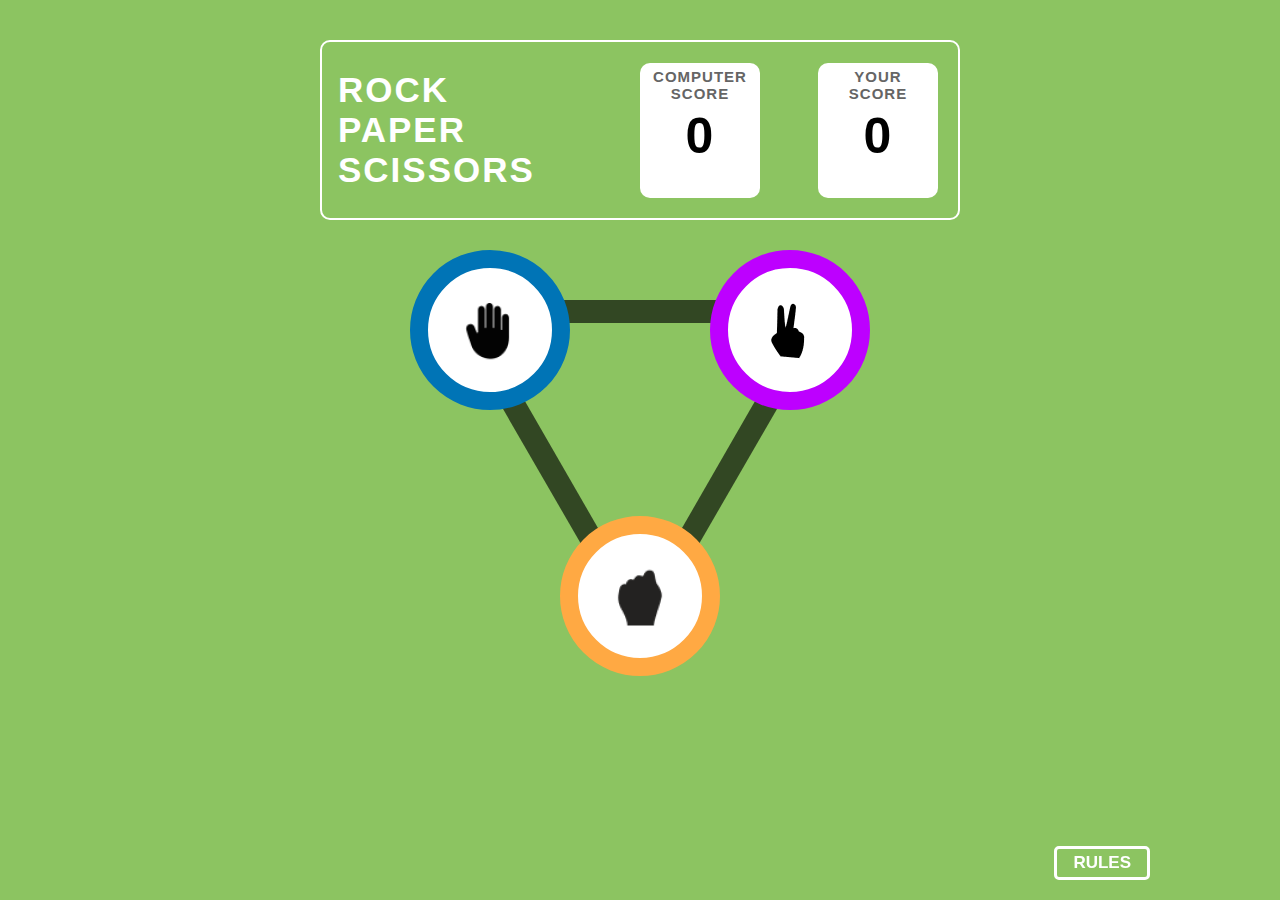
<file: index.html>
<!DOCTYPE html>
<html lang="en">
  <head>
    <meta charset="UTF-8" />
    <meta name="viewport" content="width=device-width, initial-scale=1.0" />
    <link rel="stylesheet" href="index.css" />
    <title>Stone Paper Scissors</title>
  </head>
  <body>
    <div class="score-container">
      <div class="title">
        <p>Rock</p>
        <p>Paper</p>
        <p>Scissors</p>
      </div>
      <div class="score-board">
        <div class="computer-score">
          <p>Computer<br />Score</p>
          <p class="score" id="comp-score">0</p>
        </div>

        <div class="your-score">
          <p>Your<br />Score</p>
          <p class="score" id="user-score">0</p>
        </div>
      </div>
    </div>

    <div class="game-container">
      <div class="choices-container hide-choiceCon">
        <div class="triangle"></div>
        <div class="triangle1"></div>
        <button class="icon rock-icon" id="rock"></button>
        <button class="icon paper-icon" id="paper"></button>
        <button class="icon scissor-icon" id="scissors"></button>
      </div>
      <div class="result-container hide-result">
        <div class="result-generation">
          <div class="result-choice">
            <div id="yourChoice">YOU PICKED</div>
            <div id="compChoice">PC PICKED</div>
          </div>
          <div class="animate">
            <div class="choices your-pick">
              <div class="main one"></div>
              <span id="firstspan" style="--i: 1"></span>
              <span id="firstspan" style="--i: 2"></span>
              <span id="firstspan" style="--i: 3"></span>
              </div>
            <div class="result-box hidden">
              <div id="status"></div>
              <div id="status1">AGAINST PC</div>
              <div>
                <button id="play-btn">Play Again</button>
              </div>
            </div>
            <div class="choices comp-pick">
              <div class="main two"></div>
              <span id="secondspan" style="--i: 1"></span>
              <span id="secondspan" style="--i: 2"></span>
              <span id="secondspan" style="--i: 3"></span>
            </div>
          </div>
        </div>
      </div>
    </div>

    <div class="rules-container">
      <div class="rules hide-ruleCon">
        <div class="cross-btn">
          <button id="cross-btn">&times;</button>
        </div>
        <h1>Game rules</h1>
        <ul>
          <li>
            Rock beats scissors, scissors beat paper, and paper beats rock.
          </li>
          <li>
            Agree ahead of time whether you’ll count off “rock, paper, scissors,
            shoot” or just “rock, paper, scissors.”
          </li>
          <li>
            Use rock, paper, scissors to settle minor decisions or simply play
            to pass the time
          </li>
          <li>
            If both players lay down the same hand, each player lays down
            another hand
          </li>
        </ul>
      </div>
      <div class="rule-button">
        <button id="rule-btn">Rules</button>
      </div>
      <div class="next-page hide-nextBtn">
        <button id="next-btn">
          <a href="/hurray.html">Next</a>
        </button>
      </div>
    </div>

    <script src="app.js"></script>
  </body>
</html>
</file>
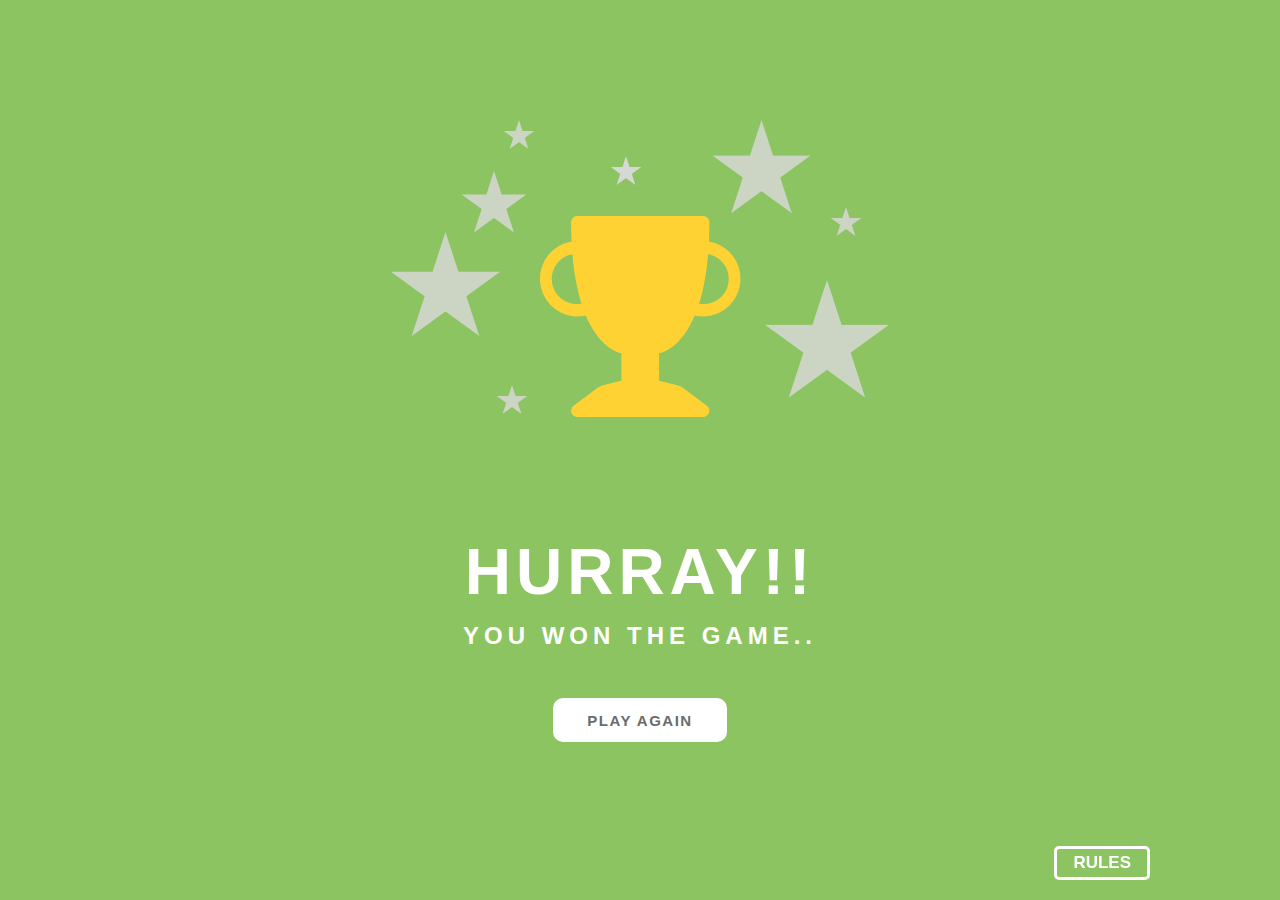
<file: hurray.html>
<!DOCTYPE html>
<html lang="en">
<head>
    <meta charset="UTF-8">
    <meta name="viewport" content="width=device-width, initial-scale=1.0">
    <link rel="stylesheet" href="index.css">
    <title>Final Result</title>
</head>
<body>
    <div class="container">
        <div class="stars">
            <img src="/Icons/stars.png" alt="">
        </div>
        <div class="trophy">
            <img src="Icons/trophy.png" alt="">
        </div>
        <div class="hurray">
            <p id="final-msg1">Hurray!!</p>
            <p id="final-msg2">You won the Game..</p>
            <button id="play-btn"><a href="index.html">play again</a></button>
        </div>
    </div>
    <div class="rules-container">
        <div class="rules hide-ruleCon">
          <div class="cross-btn">
            <button id="cross-btn">&times;</button>
          </div>
          <h1>Game rules</h1>
          <ul>
            <li>
              Rock beats scissors, scissors beat paper, and paper beats rock.
            </li>
            <li>
              Agree ahead of time whether you’ll count off “rock, paper, scissors,
              shoot” or just “rock, paper, scissors.”
            </li>
            <li>
              Use rock, paper, scissors to settle minor decisions or simply play
              to pass the time
            </li>
            <li>
              If both players lay down the same hand, each player lays down
              another hand
            </li>
          </ul>
        </div>
        <div class="rule-button">
          <button id="rule-btn">Rules</button>
        </div>
      </div>
    <script src="app.js"></script>
</body>
</html>
</file>
<file: index.css>
* {
  margin: 0;
  padding: 0;
  box-sizing: border-box;
  font-family: "Roboto", sans-serif;
}
body {
  display: flex;
  align-items: center;
  justify-content: center;
  position: relative;
  background-color: #8cc461;
}
/* Score container */
.score-container {
  display: flex;
  align-self: flex-start;
  align-items: center;
  justify-content: space-between;
  position: absolute;
  top: 40px;
  padding: 0.5rem 1rem;
  width: 100%;
  max-width: 50%;
  height: 20vh;
  border-radius: 10px;
  border: 2px solid white;
}
.title p {
  color: white;
  font-size: 35px;
  text-transform: uppercase;
  letter-spacing: 2px;
  font-weight: 600;
}
.score-board {
  display: flex;
  align-items: center;
  gap: 50px;
}
.computer-score,
.your-score {
  width: 120px;
  text-align: center;
  height: 15vh;
  margin: 0rem 0.25rem;
  border-radius: 10px;
  background-color: white;
}
.computer-score p,
.your-score p {
  margin-top: 5px;
  letter-spacing: 1px;
  font-weight: 600;
  text-transform: uppercase;
  font-size: 15px;
  color: #656565;
}

.computer-score > .score {
  font-size: 50px;
  color: black;
  font-weight: 700;
}
.your-score > .score {
  font-size: 50px;
  color: black;
  font-weight: 700;
}
/* Game container */
.game-container {
  display: flex;
  flex-direction: column;
  align-items: center;
  width: 50%;
  top: 300px;
  position: relative;
}
.choices-container {
  display: flex;
  position: relative;
}
.hide-choiceCon {
  display: block;
}
.triangle {
  width: 0;
  height: 0;
  border-left: 200px solid transparent;
  border-right: 200px solid transparent;
  border-top: 346.4px solid rgba(0, 0, 0, 0.64);
  position: relative;
}

.triangle1 {
  bottom: 13%;
  right: calc(10%);
  align-self: center;
  width: 0;
  height: 0;
  border-left: 160px solid transparent;
  border-right: 160px solid transparent;
  border-top: 278px solid #8cc461;
  position: absolute;
}
button.icon {
  height: 160px;
  width: 160px;
  display: flex;
  justify-content: center;
  align-items: center;
  color: black;
  font-weight: bold;
  border-radius: 50%;
  position: absolute;
  background-color: #fff;
  cursor: pointer;
}
.rock-icon{
  background-image:url("/Icons/rock.png");
  background-repeat: no-repeat;
  background-position: center;
  bottom: -30px;
  left: 30%;
  background-color: #FFA943;
  border: 18px solid #FFA943;
}
.paper-icon{
  background-image:url("/Icons/paper.png");
  background-repeat: no-repeat;
  background-position: center;
  align-self: flex-end;
  top: -50px;
  left: -30px;
  background-color:#0074B6;
  border: 18px solid #0074B6;
}

.scissor-icon{
  background-image: url("/Icons/scissor.png");
  background-repeat: no-repeat;
  background-position: center;
  border: 18px solid #BD00FF;
  background-color: #BD00FF;
  align-self: flex-end;
  top: -50px;
  right: -30px;
}

 
/* Result container */
.result-container {
  display: none;
  width: 100%;
}

.result-generation {
  /* border: 2px solid white; */
  width: 100%;
}

.result-choice {
  display: flex;
  justify-content: space-between;
  /* border: 1px solid white; */
  margin: 10px;
}

#yourChoice{
  color: #FFF;
  font-family: Roboto;
  font-size: 17px;
  font-style: normal;
  font-weight: 600;
  line-height: normal;
  letter-spacing: 1.7px;
  /* border: 1px solid white; */
  margin: 10px 30px;
}
#compChoice{
  color: #FFF;
  font-family: Roboto;
  font-size: 17px;
  font-style: normal;
  font-weight: 600;
  line-height: normal;
  letter-spacing: 1.7px;
  /* border: 1px solid white; */
  margin: 10px 30px;
}
/*RESULT GEN CIRCLE ANIMATION*/
.animate {
  display: flex;
  justify-content: space-between;
  align-items: center;
  height: auto;
  width: auto;
  /* border: 3px solid white; */
  position: relative;

}


.choices {
  width: 150px;
  height: 150px;
  border-radius: 50%;
  background-color: transparent;
  border: 28px solid transparent;
}


.main{
  position: absolute;
  top: 0%;
  border: 28px solid rgb(237, 12, 8);
  width: 150px;
  height: 150px;
  z-index: 1;
  border-radius: 50%;
  background-color: #fff;
  background-image: url("Icons/rock.png");
  background-repeat: no-repeat;
  background-position: center;

}

.result-box.hidden {
  display: none;
  flex-direction: column;
  justify-content: center;
  align-items: center;
  align-self: center;
  /* border: 2px solid white; */
  justify-content: center;
}

.result-box #status {
  color: #FFF;
  text-align: center;
  font-family: Roboto;
  font-size: 39px;
  font-style: normal;
  font-weight: 800;
  line-height: normal;
  letter-spacing: 3.9px;
}

.result-box #status1 {
  margin-top: 10px;
  color: #FFF;
  text-align: center;
  font-family: Roboto;
  font-size: 25px;
  font-style: normal;
  font-weight: 800;
  line-height: normal;
  letter-spacing: 2.5px;
}

#play-btn {
  margin-top: 10px;
  width: 174px;
  height: 44px;
  border-radius: 9px;
  border-color: inherit;
  background: #FFF;
  color: #6B6B6B;
  font-family: Arial, Helvetica, sans-serif;
  font-size: 15px;
  font-style: normal;
  font-weight: 600;
  line-height: normal;
  letter-spacing: 1.5px;
}

.main.two {
  position: absolute;
  top: 0%;
  border: 28px solid rgb(8, 237, 8);
  width: 150px;
  height: 150px;
  z-index: 1;
  border-radius: 50%;
  background-color: #fff;
  background-repeat: no-repeat;
  background-position: center;

}

.main.one {
  left: 0%;
}

.main.two {
  right: 0%;
}

.choices #firstspan {
  position: absolute;
  top: 0%;
  left: 0%;
  width: 150px;
  height: 150px;
  border: 28px solid green;
  background-color: green;
  border-radius: inherit;
  opacity: 0.8;
}

.choices #secondspan {
  position: absolute;
  top: 0%;
  right: 0%;
  width: 150px;
  height: 150px;
  border: 28px solid green;
  background-color: green;
  border-radius: inherit;
  opacity: 0.8;
}

.choices.your-pick.animate #firstspan {
  animation: pulseanimation 4s ease-out infinite;
  animation-delay: calc(0.5s * var(--i));
}

.choices.comp-pick.animate #secondspan {
  animation: pulseanimation 4s ease-out infinite;
  animation-delay: calc(0.5s * var(--i));

}
@keyframes pulseanimation {
  100% {
      opacity: 0;
      transform: scale(2);
  }
}

/* Rules container */
.rules-container {
  position: absolute;
  width: 22vw;
  height: auto;
  right: 2%;
  top: 55%;
 
}
.rules{
    border: 8px solid white;
    padding: 1.5rem;
    border-radius: 18px;
    background-color: #004429;
    color: white;
    
}
.hide-ruleCon{
    display: none;
}
.rules h1 {
  text-align: center;
  text-transform: capitalize;
}

.rules ul li {
  letter-spacing: 1px;
  list-style-type: square;
  margin: 1rem 0rem;
}
.rules ul li::marker{
  color: yellow;
}
/* Rule button */
.rule-button {
  bottom: 20px;
  right: 130px;
  position: fixed;
}
.rule-button button {
  padding: 0.25rem 1rem;
  background-color: transparent;
  color: white;
  border: 3px solid white;
  font-size: 17px;
  font-weight: 600;
  text-transform: uppercase;
  border-radius: 5px;
  cursor: pointer;
 
}
/* Next button */
.next-page{
  bottom: 20px;
  right: 30px;
  position: fixed;
}
.hide-nextBtn{
  display: none;
}
.next-page button{
  padding: 0.25rem 1rem;
  background-color: transparent;
  border: 3px solid white;
  font-size: 17px;
  font-weight: 600;
  text-transform: uppercase;
  border-radius: 5px;
  cursor: pointer;
}
.next-page button a{
  text-decoration: none;
  color: white;
}
/* Cross button */
.cross-btn {
  font-weight: 600;
  border: 4px solid white;
  background-color: red;
  position: absolute;
  right: -15px;
  top: -25px;
  cursor: pointer;
  border-radius: 50%;
  
}
.cross-btn button {
  padding: 3px 10px;
  border-radius: 50%;
  cursor: pointer;
  font-size: 35px;
  border: none;
  color: white;
  background-color: red;
}

/* Hurray page css */
.container {
  height: 60vh;
  position: relative;
  display: flex;
  justify-content: center;
  align-items: center;
  flex-direction: column;
}
.trophy {
  top: 40%;
  position: absolute;
}
.hurray {
  position: absolute;
  top: 100%;
  text-align: center;
}
.hurray p {
  letter-spacing: 5px;
  line-height: 4rem;
  color: white;
  text-transform: uppercase;
}
#final-msg1 {
  font-size: 4rem;
  font-weight: 700;
}
#final-msg2 {
  font-weight: 600;
  font-size: 1.5rem;
}
#play-btn {
  cursor: pointer;
  padding: 0.5rem 1rem;
  border: none;
  background-color: white;
  border-radius: 10px;
  font-size: 15px;
  text-transform: uppercase;
  font-weight: 600;
  margin-top: 30px;
}
#play-btn a {
  text-decoration: none;
  color: rgb(107, 107, 107);
}
</file>
